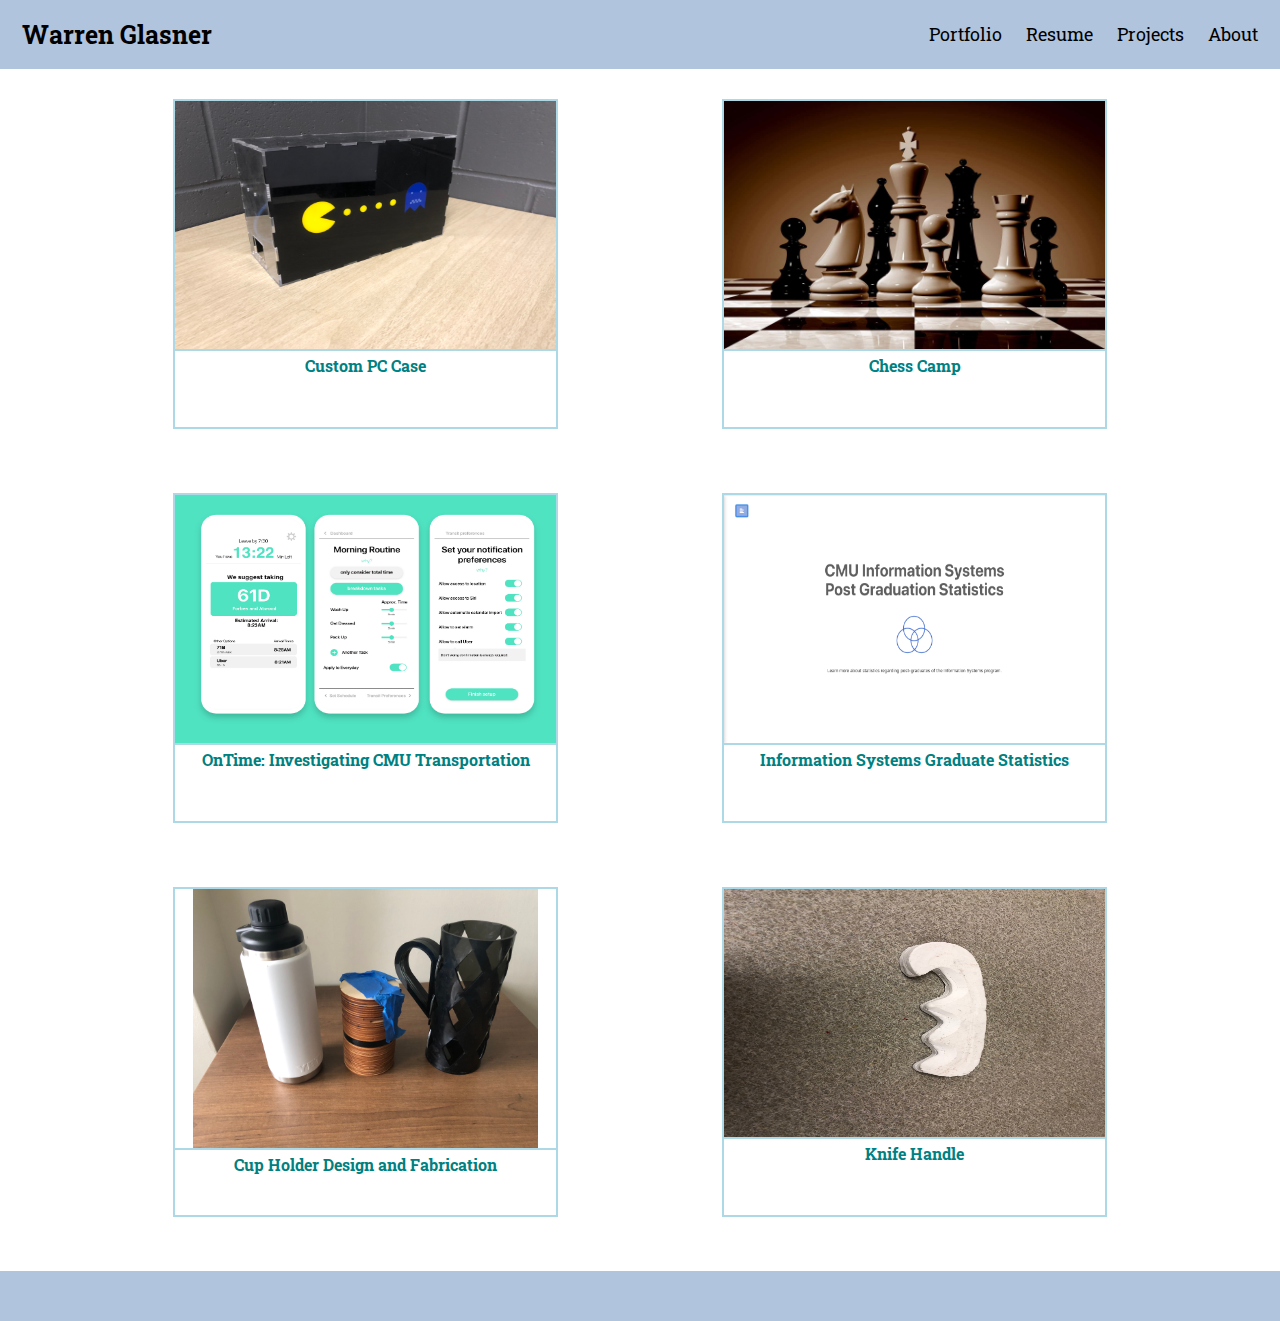
<file: index.html>
<!doctype html>
<html>
<head>
  <link rel="stylesheet" type="text/css" href="css/styles.css">
  <link href="https://fonts.googleapis.com/css?family=Roboto+Slab" rel="stylesheet">
</head>
<body>
  <nav class="header">
    <a href="index.html" class="intro">Warren Glasner</a>
    <ul id='navbar'>
      <li><a href="about.html">About</a></li>
      <li><a href="index.html">Projects</a></li>
      <li><a href="resume.html">Resume</a></li>
      <li><a href="portfolio.html">Portfolio</a></li>
    </ul>
  </nav>

<div id="projects" class="work">
  <a href="case.html" class="project project-tile">
      <img class="project-pic" src="finalCase.jpg" alt="project">
      <div class="project-title">Custom PC Case</div>
  </a>
  <a href="chessCamp.html" class="project project-tile">
    <img class="project-pic" src="background.jpg" alt="project">
    <div class="project-title">Chess Camp</div>
  </a>
  <a href="onTime.html" class="project project-tile">
    <img class="project-pic" src="onTimePortfolio.jpg" alt="project">
    <div class="project-title">OnTime: Investigating CMU Transportation</div>
  </a>
  <a href="gradStats.html" class="project project-tile">
    <img class="project-pic" src="gradStats.png" alt="project">
    <div class="project-title">Information Systems Graduate Statistics</div>
  </a>
  <a href="cupHolder.html" class="project project-tile">
    <img class="project-pic yeti" src="stacks.jpg" alt="project">
    <div class="project-title">Cup Holder Design and Fabrication</div>
  </a>
  <a href="knifeHandle.html" class="project project-tile">
      <img class="project-pic" src="IMG_3961.jpg" alt="project">
      <div class="project-title">Knife Handle</div>
    </a>
</div>
</body>
<footer></footer>
</html>
</file>
<file: css/styles.css>
html,
body {
  font-family: 'Roboto Slab', serif;
  width: 100%;
  overflow-x: hidden;
  text-align: center;
  margin: 0 auto;
  background-color: white;
}
* {
  margin: 0;
  padding: 0;
  box-sizing: border-box;
}

.header {
  overflow: hidden;
  background-color: #B0C4DE;
  padding: 10px 10px;
}
.header a {
  float: left;
  color: black;
  text-align: center;
  padding: 12px;
  text-decoration: none;
  font-size: 18px;
  line-height: 25px;
  border-radius: 4px;
}
.header a.intro {
  font-size: 25px;
  font-weight: bold;
}

#navbar li{
  float: right;
  list-style-type: none;

}
@media screen and (max-width: 500px) {
  .header a {
    float: none;
    display: block;
    text-align: left;
  }
  #navbar li{
    float: none;
  }
}
.work {
  padding-top: 60px;
  margin-top: -60px;
}

.work .work-header {
  margin-top: 50px;
  color: #008080;
  font-weight: normal;
}

.project {
  text-decoration: none;
  color: #008080;
  display: inline-block;
  overflow: hidden;
  border: 2px solid lightblue;
  height: 330px;
  width: 385px;
  margin: 30px 80px;
  /*   background: url("https://res.cloudinary.com/dck40m3wf/image/upload/v1455459914/Portfolio/fancy-floral-pattern-384.jpg") repeat; */
}

.project-pic {
  width: 100%;
  height: 250px;
  border-bottom: 2px solid lightblue;
}

.project-title {
  font-weight: bold;
}
.title {
  margin-top: 50px;
}
.screen {
  width: 1000px;
  height:500px;
  margin: 10 auto 0 auto;
  display: inline-block;
  text-align: center;
  border: 2px solid lightblue !important;
  background-color: lightgray;
  border-radius: 5px;

}
.Text {
  height:12%;
}
.slide {
  height: 95%;
  width: auto;
  margin: 20px 10px;
  padding-bottom: 10px !important;
  display: inline-block !important;
}

.ontime {
  padding-top: 40px;
  height: 89% !important;
  width:auto !important;
}
.slideContainer {
  text-align: center !important;
}
.slick-prev:before {
  color: black !important;
}
.slick-next:before {
  color: black !important;
}
.desc {
  margin: 20px;
  margin-top: 5%;

}
.port {
  height: 300px;
  width: auto;
  border-radius:200px;
  display:inline-block;
  vertical-align: middle;
}
.portDesc {
  width: 400px !important;
  display: inline-block;
  vertical-align: top;
  padding-top:0%;
  margin:10px;
  text-align:left;
}

.about {
  margin-top: 4%;
  padding-left: 7%;
}
.yeti {
  object-fit: contain;
  max-width:100%; height:80%
}
.portTextPic {
  max-width: 30%;
}
.embody {
  margin: 0 auto;
  max-width: 60%;
}
footer {
  /* position: fixed; */
  margin-top:20px;
  bottom: 0;
  width: 100%;
  height: 50px;
  background:#B0C4DE;
}
p {
  margin-bottom: 50px;

}
</file>
